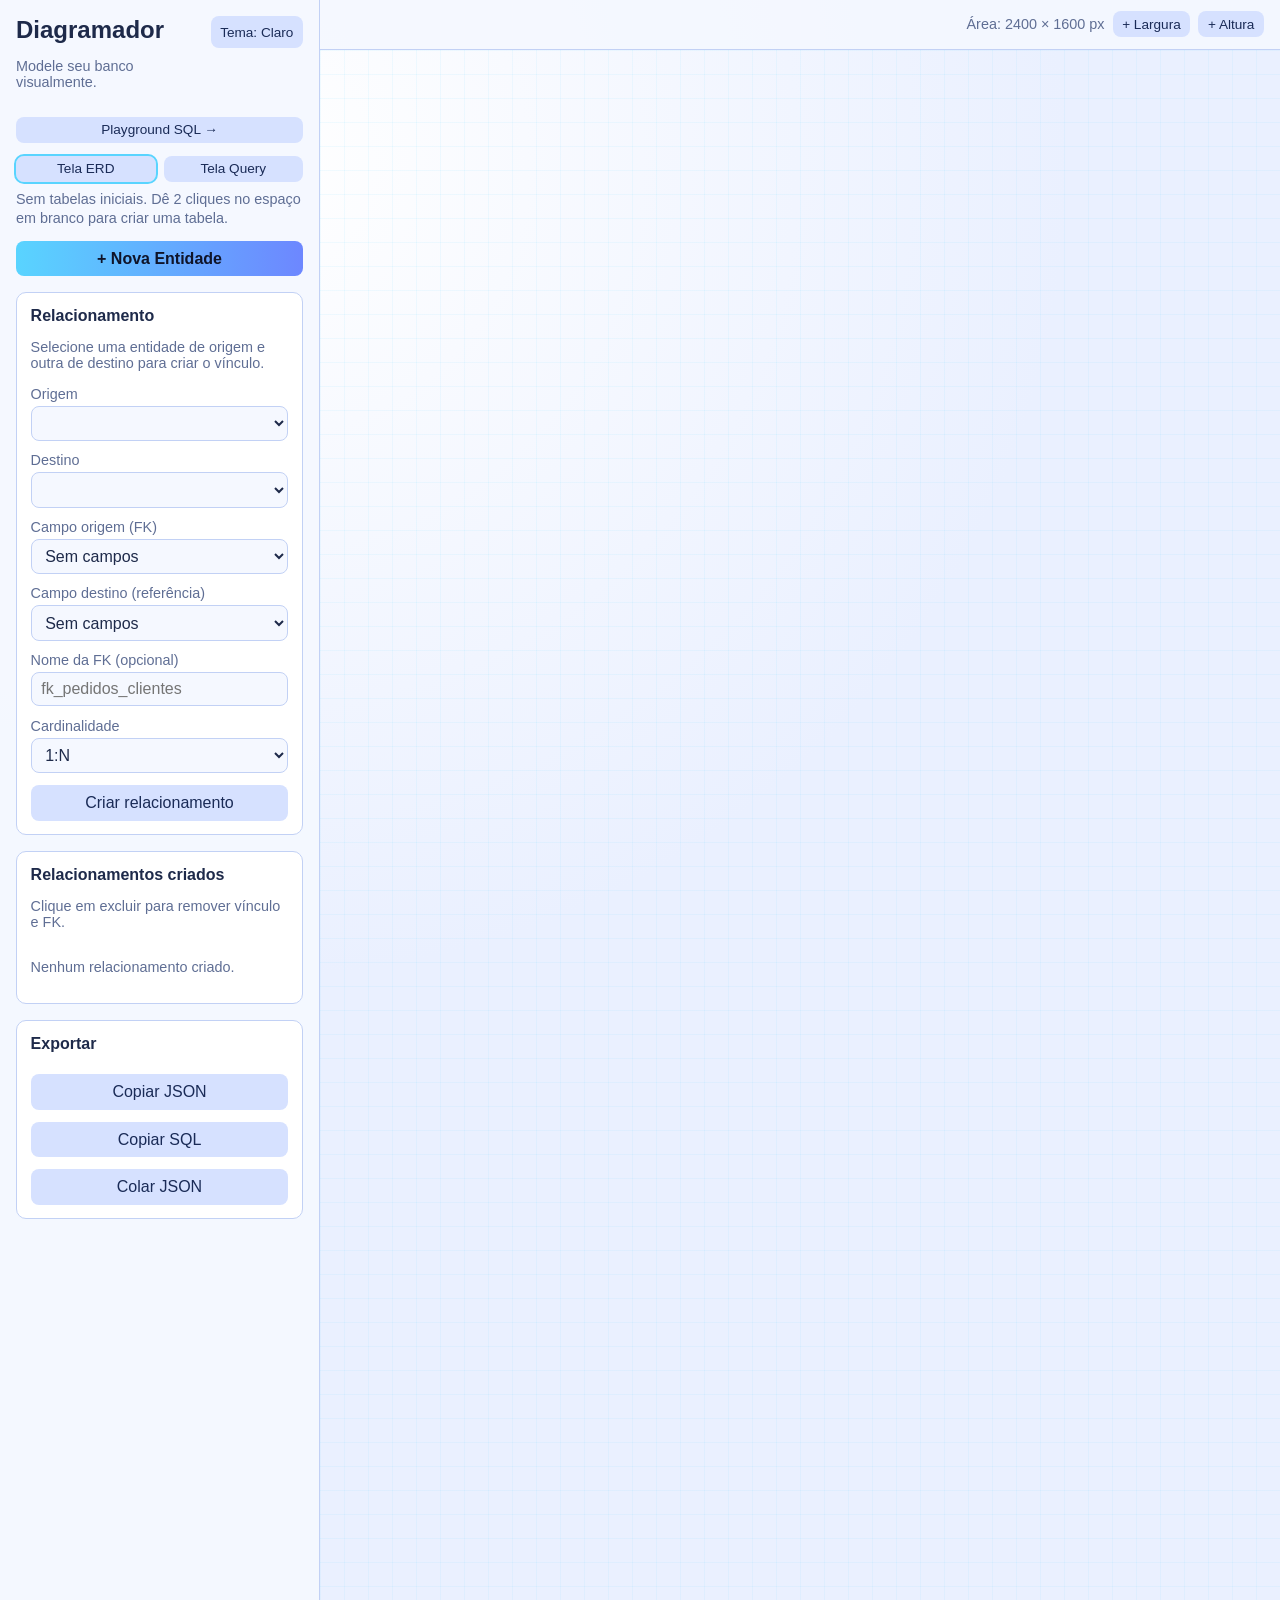
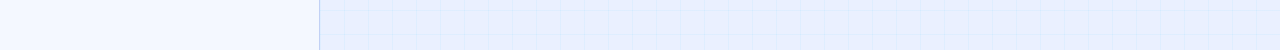
<file: index.html>
<!DOCTYPE html>
<html lang="pt-BR">
  <head>
    <meta charset="UTF-8" />
    <meta name="viewport" content="width=device-width, initial-scale=1.0" />
    <title>ERD Builder</title>
    <meta
      name="description"
      content="Sistema de ERD responsivo para criar entidades, campos e relacionamentos visualmente."
    />
    <link rel="stylesheet" href="style.css" />
  </head>
  <body>
    <div class="app-shell">
      <aside class="sidebar">
        <div class="sidebar-head">
          <div>
            <h1>Diagramador</h1>
            <p class="subtitle">Modele seu banco visualmente.</p>
          </div>
          <button id="theme-toggle" class="btn btn-small theme-toggle" type="button">
            Tema: Escuro
          </button>
        </div>

        <nav class="nav-pages" aria-label="Navegação">
          <a href="playground.html" class="btn btn-small nav-page-link">Playground SQL →</a>
        </nav>

        <div class="screen-switch">
          <button id="open-erd-screen" class="btn btn-small active" type="button">Tela ERD</button>
          <button id="open-query-screen" class="btn btn-small" type="button">Tela Query</button>
        </div>

        <p id="status" class="hint status-global">
          Arraste as entidades para organizar o diagrama.
        </p>

        <div id="erd-controls">
          <button id="add-entity" class="btn btn-primary">+ Nova Entidade</button>

          <div class="panel">
            <h2>Relacionamento</h2>
            <p class="hint">
              Selecione uma entidade de origem e outra de destino para criar o vínculo.
            </p>

            <label for="from-entity">Origem</label>
            <select id="from-entity"></select>

            <label for="to-entity">Destino</label>
            <select id="to-entity"></select>

            <label for="from-field">Campo origem (FK)</label>
            <select id="from-field"></select>

            <label for="to-field">Campo destino (referência)</label>
            <select id="to-field"></select>

            <label for="fk-name">Nome da FK (opcional)</label>
            <input id="fk-name" type="text" placeholder="fk_pedidos_clientes" />

            <label for="rel-type">Cardinalidade</label>
            <select id="rel-type">
              <option value="1:1">1:1</option>
              <option value="1:N" selected>1:N</option>
              <option value="N:N">N:N</option>
            </select>

            <button id="add-relation" class="btn">Criar relacionamento</button>
          </div>

          <div class="panel">
            <h2>Relacionamentos criados</h2>
            <p class="hint">Clique em excluir para remover vínculo e FK.</p>
            <div id="relations-list" class="relations-list"></div>
          </div>

          <div class="panel">
            <h2>Exportar</h2>
            <button id="export-json" class="btn">Copiar JSON</button>
            <button id="export-sql" class="btn" type="button">Copiar SQL</button>
            <button id="import-json" class="btn" type="button">Colar JSON</button>
          </div>
        </div>

        <div id="query-controls" hidden>
          <div class="panel">
            <h2>Gerador de Query</h2>
            <p class="hint">
              Escolha tabela, tipo de query e campos para montar SQL automaticamente.
            </p>

            <label for="query-entity">Tabela</label>
            <select id="query-entity"></select>

            <label for="query-type">Tipo</label>
            <select id="query-type">
              <option value="insert">INSERT</option>
              <option value="update">UPDATE</option>
              <option value="delete">DELETE</option>
              <option value="select">SELECT</option>
            </select>

            <label for="query-language">Exportar para</label>
            <select id="query-language">
              <option value="sql">SQL</option>
              <option value="js">JavaScript</option>
              <option value="java">Java</option>
            </select>

            <div class="panel">
              <h2>Campos para INSERT/UPDATE/SELECT</h2>
              <p class="hint">Marque os campos que entram na operação.</p>
              <div id="query-fields" class="query-checklist"></div>
            </div>
  
            <div class="panel">
              <h2>Campos de filtro (WHERE)</h2>
              <p class="hint">Marque os campos usados nas condições.</p>
              <div id="query-where-fields" class="query-checklist"></div>
            </div>
  
            <div class="panel">
              <h2>Saída</h2>
              <textarea id="query-output" class="query-output" readonly></textarea>
            </div>
            <button id="generate-query" class="btn">Gerar query</button>
            <button id="copy-query" class="btn" type="button">Copiar query</button>
          </div>

        </div>
      </aside>

      <main id="erd-screen" class="workspace-wrap">
        <div class="workspace-toolbar">
          <span class="toolbar-spacer" aria-hidden="true"></span>
          <div class="canvas-controls" role="group" aria-label="Tamanho da área do diagrama">
            <span class="hint canvas-size-hint"
              >Área: <span id="canvas-size-label">2400 × 1600</span> px</span>
            <button type="button" id="expand-canvas-w" class="btn btn-small">+ Largura</button>
            <button type="button" id="expand-canvas-h" class="btn btn-small">+ Altura</button>
          </div>
        </div>
        <section id="workspace" class="workspace" aria-label="Área do diagrama">
          <svg id="relations-layer" class="relations-layer"></svg>
        </section>
      </main>

      <main id="query-screen" class="query-wrap" hidden></main>
    </div>

    <template id="entity-template">
      <article class="entity-card">
        <header class="entity-header">
          <input class="entity-name" value="nova_tabela" />
          <button class="icon-btn remove-entity" title="Excluir entidade">x</button>
        </header>
        <div class="fields"></div>
        <div class="entity-actions">
          <button class="btn btn-small add-field">+ Campo</button>
        </div>
      </article>
    </template>

    <template id="field-template">
      <div class="field-row">
        <div class="field-row-top">
          <input class="field-name" value="novo_campo" />
          <select class="field-type">
            <option>INT</option>
            <option>VARCHAR</option>
            <option>TEXT</option>
            <option>DATE</option>
            <option>DATETIME</option>
            <option>BOOLEAN</option>
            <option>DECIMAL</option>
          </select>
          <button class="icon-btn remove-field-fk" title="Remover FK do campo" hidden>
            fk
          </button>
          <button class="icon-btn remove-field" title="Remover campo">x</button>
        </div>
        <div class="field-meta">
          <label class="flag"><input type="checkbox" class="field-pk" /> PK</label>
          <label class="flag"><input type="checkbox" class="field-not-null" /> NN</label>
          <label class="flag"><input type="checkbox" class="field-unique" /> UQ</label>
          <label class="flag"><input type="checkbox" class="field-auto-inc" /> AI</label>
          <span class="fk-chip" hidden>FK</span>
        </div>
      </div>
    </template>

    <script src="script.js"></script>
  </body>
</html>
</file>
<file: style.css>
:root {
  --bg: #0f1222;
  --bg-gradient: radial-gradient(circle at 20% 10%, #1f2950 0%, #0f1222 40%);
  --panel: #181d33;
  --panel-2: #1f2642;
  --card: #131932;
  --sidebar: rgba(16, 20, 36, 0.95);
  --toolbar: rgba(16, 20, 36, 0.7);
  --btn-bg: #2f3863;
  --btn-text: #eaf0ff;
  --text: #eaf0ff;
  --muted: #9aa6d1;
  --accent: #59d4ff;
  --accent-2: #7cf5c5;
  --danger: #ff7b8e;
  --line: #3c466f;
}

[data-theme="light"] {
  --bg: #eff3ff;
  --bg-gradient: radial-gradient(circle at 20% 10%, #ffffff 0%, #eaf0ff 45%);
  --panel: #ffffff;
  --panel-2: #f5f8ff;
  --card: #ffffff;
  --sidebar: rgba(245, 248, 255, 0.97);
  --toolbar: rgba(245, 248, 255, 0.85);
  --btn-bg: #d6e1ff;
  --btn-text: #1a2b57;
  --text: #1e2a4a;
  --muted: #5f6e94;
  --line: #c2d1f5;
}

* {
  box-sizing: border-box;
}

body {
  margin: 0;
  font-family: "Segoe UI", Tahoma, Geneva, Verdana, sans-serif;
  background: var(--bg-gradient);
  color: var(--text);
}

.app-shell {
  min-height: 100vh;
  display: grid;
  grid-template-columns: 320px 1fr;
}

.sidebar {
  padding: 1rem;
  border-right: 1px solid var(--line);
  background: var(--sidebar);
  overflow-y: auto;
}

.sidebar-head {
  display: flex;
  align-items: flex-start;
  justify-content: space-between;
  gap: 0.75rem;
}

h1 {
  margin: 0;
  font-size: 1.5rem;
}

h2 {
  margin: 0 0 0.6rem;
  font-size: 1rem;
}

.subtitle,
.hint,
label,
#status {
  color: var(--muted);
  font-size: 0.9rem;
}

.panel {
  margin-top: 1rem;
  padding: 0.85rem;
  border: 1px solid var(--line);
  border-radius: 10px;
  background: var(--panel);
}

label {
  display: block;
  margin-top: 0.7rem;
  margin-bottom: 0.25rem;
}

input,
select,
button {
  font: inherit;
}

input,
select {
  width: 100%;
  border: 1px solid var(--line);
  border-radius: 8px;
  padding: 0.45rem 0.6rem;
  background: var(--panel-2);
  color: var(--text);
}

.btn {
  border: none;
  border-radius: 8px;
  padding: 0.55rem 0.75rem;
  color: var(--btn-text);
  background: var(--btn-bg);
  cursor: pointer;
  width: 100%;
  margin-top: 0.75rem;
}

.btn:hover {
  filter: brightness(1.08);
}

.btn-primary {
  background: linear-gradient(90deg, var(--accent), #6d87ff);
  color: #0f1429;
  font-weight: 700;
}

.btn-small {
  width: auto;
  margin-top: 0;
  padding: 0.35rem 0.6rem;
  font-size: 0.85rem;
}

.theme-toggle {
  white-space: nowrap;
  min-height: 32px;
}

.screen-switch {
  display: grid;
  grid-template-columns: 1fr 1fr;
  gap: 0.5rem;
  margin-top: 0.8rem;
}

.status-global {
  margin: 0.5rem 0 0;
  line-height: 1.35;
}

.screen-switch .btn {
  margin-top: 0;
}

.screen-switch .btn.active {
  outline: 2px solid var(--accent);
}

.workspace-wrap {
  display: flex;
  flex-direction: column;
  min-width: 0;
}

.workspace-toolbar {
  display: flex;
  flex-wrap: wrap;
  align-items: center;
  justify-content: flex-end;
  gap: 0.75rem;
  padding: 0.7rem 1rem;
  border-bottom: 1px solid var(--line);
  background: var(--toolbar);
}

.toolbar-spacer {
  flex: 1;
  min-width: 0;
}

.canvas-controls {
  display: flex;
  flex-wrap: wrap;
  align-items: center;
  gap: 0.5rem;
}

.canvas-controls .btn {
  width: auto;
  margin-top: 0;
}

.canvas-size-hint {
  margin: 0;
  white-space: nowrap;
}

.workspace {
  position: relative;
  flex: 1;
  overflow: auto;
  min-height: 70vh;
  background-image: linear-gradient(rgba(89, 212, 255, 0.08) 1px, transparent 1px),
    linear-gradient(90deg, rgba(89, 212, 255, 0.08) 1px, transparent 1px);
  background-size: 24px 24px;
}

.query-wrap {
  display: flex;
  flex-direction: column;
  min-width: 0;
}

.nav-pages {
  margin-top: 0.75rem;
}

.nav-page-link {
  display: block;
  width: 100%;
  text-align: center;
  text-decoration: none;
  box-sizing: border-box;
}

.nav-page-link--inline {
  width: auto;
  display: inline-flex;
  align-items: center;
  justify-content: center;
}

.playground-root {
  min-height: 100vh;
  display: flex;
  flex-direction: column;
  box-sizing: border-box;
}

.playground-header {
  display: flex;
  flex-wrap: wrap;
  align-items: flex-start;
  justify-content: space-between;
  gap: 1rem;
  padding: 1rem 1.25rem;
  border-bottom: 1px solid var(--line);
  background: var(--toolbar);
}

.playground-header-main {
  min-width: 0;
}

.playground-header-tools {
  display: flex;
  flex-wrap: wrap;
  align-items: center;
  gap: 0.5rem;
}

.playground-status-line {
  margin: 0.5rem 1.25rem 0;
  line-height: 1.35;
}

.playground-bank-panel {
  margin: 0 1.25rem 1rem;
}

.playground-bank-panel .btn {
  width: auto;
}

.playground-action-row {
  display: flex;
  flex-wrap: wrap;
  gap: 0.5rem;
  align-items: center;
  margin-top: 0.75rem;
}

.playground-action-row .btn {
  margin-top: 0;
}

.playground-console.sandbox-wrap {
  flex: 1;
  min-height: 0;
  background: var(--bg);
}

.playground-console .sandbox-body {
  flex: 1;
  min-height: 0;
  padding: 1rem 1.25rem 1.5rem;
}

.playground-console .sandbox-output-wrap {
  max-height: min(52vh, 640px);
}

.sandbox-wrap {
  display: flex;
  flex-direction: column;
  min-width: 0;
  min-height: 70vh;
  background: var(--bg);
}

.sandbox-toolbar {
  display: flex;
  flex-wrap: wrap;
  align-items: center;
  justify-content: space-between;
  gap: 0.75rem;
  padding: 0.7rem 1rem;
  border-bottom: 1px solid var(--line);
  background: var(--toolbar);
}

.sandbox-toolbar-title {
  font-weight: 600;
  color: var(--text);
}

.sandbox-badge {
  font-size: 0.82rem;
  color: var(--muted);
  padding: 0.25rem 0.6rem;
  border: 1px solid var(--line);
  border-radius: 999px;
  background: var(--panel-2);
}

.sandbox-badge.sandbox-badge-ok {
  color: var(--accent-2);
  border-color: rgba(124, 245, 197, 0.45);
}

.sandbox-body {
  flex: 1;
  display: flex;
  flex-direction: column;
  padding: 1rem;
  gap: 0.5rem;
  min-height: 0;
}

.sandbox-label {
  margin: 0;
  font-size: 0.85rem;
  color: var(--muted);
}

.sandbox-sql-input {
  flex: 1;
  min-height: 160px;
  width: 100%;
  font-family: Consolas, "Courier New", monospace;
  font-size: 0.88rem;
  line-height: 1.45;
  padding: 0.65rem 0.75rem;
  border: 1px solid var(--line);
  border-radius: 10px;
  background: var(--panel-2);
  color: var(--text);
  resize: vertical;
}

.sandbox-actions {
  display: flex;
  flex-wrap: wrap;
  gap: 0.5rem;
  align-items: center;
}

.sandbox-actions .btn {
  width: auto;
  margin-top: 0;
}

.btn-sandbox-run {
  min-width: 140px;
}

.sandbox-output-wrap {
  flex: 1;
  min-height: 120px;
  max-height: min(50vh, 480px);
  overflow: auto;
  border: 1px solid var(--line);
  border-radius: 10px;
  background: var(--panel);
  padding: 0.75rem;
}

.sandbox-msg {
  margin: 0 0 0.75rem;
  font-size: 0.88rem;
  line-height: 1.45;
}

.sandbox-msg:last-child {
  margin-bottom: 0;
}

.sandbox-msg--error {
  color: var(--danger);
  white-space: pre-wrap;
  font-family: Consolas, "Courier New", monospace;
  font-size: 0.85rem;
}

.sandbox-msg--ok {
  color: var(--accent-2);
}

.sandbox-msg--muted {
  color: var(--muted);
}

.sandbox-table-wrap {
  overflow: auto;
  max-width: 100%;
}

.sandbox-table {
  width: 100%;
  border-collapse: collapse;
  font-size: 0.82rem;
}

.sandbox-table th,
.sandbox-table td {
  border: 1px solid var(--line);
  padding: 0.35rem 0.5rem;
  text-align: left;
  vertical-align: top;
}

.sandbox-table th {
  background: var(--panel-2);
  color: var(--accent);
  position: sticky;
  top: 0;
  z-index: 1;
}

.sandbox-table tr:nth-child(even) td {
  background: rgba(89, 212, 255, 0.04);
}

.sandbox-cmd-list {
  display: flex;
  flex-direction: column;
  gap: 1rem;
}

.sandbox-cmd-block {
  border: 1px solid var(--line);
  border-radius: 10px;
  padding: 0.75rem 0.85rem;
  background: var(--panel-2);
}

.sandbox-cmd-block--error {
  border-color: rgba(255, 123, 142, 0.55);
  background: rgba(255, 123, 142, 0.06);
}

.sandbox-cmd-head {
  display: flex;
  flex-wrap: wrap;
  align-items: baseline;
  gap: 0.5rem;
  margin-bottom: 0.5rem;
}

.sandbox-cmd-num {
  font-size: 0.75rem;
  font-weight: 700;
  color: var(--accent);
  flex-shrink: 0;
}

.sandbox-cmd-snippet {
  font-family: Consolas, "Courier New", monospace;
  font-size: 0.78rem;
  color: var(--muted);
  word-break: break-word;
}

.sandbox-cmd-status {
  margin: 0.35rem 0 0;
  font-size: 0.88rem;
  line-height: 1.4;
}

.sandbox-cmd-status--ok {
  color: var(--accent-2);
}

.sandbox-cmd-status--err {
  color: var(--danger);
}

.sandbox-cmd-icon {
  margin-right: 0.25rem;
}

.sandbox-cmd-detail {
  margin: 0.35rem 0 0;
  font-size: 0.82rem;
  color: var(--muted);
  line-height: 1.35;
}

.sandbox-cmd-grid {
  margin-top: 0.65rem;
}

.sandbox-cmd-err-detail {
  margin: 0.5rem 0 0;
  padding: 0.5rem 0.6rem;
  border-radius: 8px;
  background: var(--panel);
  border: 1px solid var(--line);
  font-family: Consolas, "Courier New", monospace;
  font-size: 0.8rem;
  white-space: pre-wrap;
  overflow-x: auto;
  color: var(--danger);
}

.sandbox-cmd-hint {
  margin: 0.45rem 0 0;
  font-size: 0.78rem;
  color: var(--muted);
  line-height: 1.35;
}

.query-toolbar {
  padding: 0.7rem 1rem;
  border-bottom: 1px solid var(--line);
  background: var(--toolbar);
  color: var(--muted);
}

.query-result-area {
  padding: 1rem;
}

.query-result-panel {
  margin-top: 0;
}

.query-checklist {
  margin-top: 0.5rem;
  display: grid;
  gap: 0.35rem;
  max-height: 260px;
  overflow: auto;
}

.query-check {
  display: flex;
  align-items: center;
  gap: 0.5rem;
  margin: 0;
  color: var(--text);
}

.query-check input {
  width: auto;
}

.query-output {
  margin-top: 0.5rem;
  min-height: 50px;
  min-width: 230px;
  resize: horizontal;
  font-family: Consolas, "Courier New", monospace;
  white-space: pre-wrap;
  wrap: "soft";
}

.relations-layer {
  position: absolute;
  inset: 0;
  width: 1800px;
  height: 1200px;
  pointer-events: auto;
}

.entity-card {
  position: absolute;
  min-width: 300px;
  width: max-content;
  max-width: min(95vw, 1000px);
  border: 1px solid var(--line);
  border-radius: 12px;
  background: var(--card);
  box-shadow: 0 10px 24px rgba(5, 9, 21, 0.45);
  user-select: none;
}

.entity-header {
  display: flex;
  align-items: center;
  gap: 0.5rem;
  padding: 0.55rem;
  border-bottom: 1px solid var(--line);
  cursor: grab;
}

.entity-name {
  border: 1px solid transparent;
  background: transparent;
  font-weight: 700;
  font-size: 0.95rem;
  width: 18ch;
  min-width: 12ch;
  max-width: none;
}

.entity-name:focus {
  border-color: var(--accent);
  background: rgba(89, 212, 255, 0.08);
}

.fields {
  padding: 0.5rem;
  display: grid;
  gap: 0.4rem;
  overflow-x: auto;
  max-width: 100%;
}

.field-row {
  display: flex;
  flex-direction: column;
  gap: 0.35rem;
  border: 1px solid transparent;
  border-radius: 8px;
  padding: 0.25rem;
}

.field-row-top {
  display: flex;
  flex-wrap: wrap;
  align-items: center;
  gap: 0.35rem;
}

.field-row-top .field-name {
  flex: 1 1 12ch;
  min-width: 12ch;
}

.field-row-top .field-type {
  flex: 0 0 auto;
}

.field-row input,
.field-row select {
  width: auto;
}

.field-name {
  min-width: 14ch;
}

.field-type {
  min-width: 10ch;
}

.field-meta {
  display: flex;
  flex-wrap: wrap;
  align-items: center;
  gap: 0.35rem 0.5rem;
}

.flag {
  margin: 0;
  display: flex;
  align-items: center;
  gap: 0.25rem;
  font-size: 0.78rem;
}

.fk-chip {
  background: rgba(89, 212, 255, 0.2);
  color: #a7ebff;
  border: 1px solid rgba(89, 212, 255, 0.6);
  border-radius: 999px;
  font-size: 0.68rem;
  padding: 0.1rem 0.35rem;
  line-height: 1.1;
}

.remove-field-fk {
  width: 34px;
  font-size: 0.72rem;
  text-transform: uppercase;
}

.field-pk {
  width: auto;
}

.entity-actions {
  padding: 0.55rem;
  border-top: 1px solid var(--line);
  display: flex;
  justify-content: flex-end;
}

.icon-btn {
  border: 1px solid var(--line);
  background: var(--btn-bg);
  color: var(--text);
  border-radius: 8px;
  width: 28px;
  height: 28px;
  padding: 0;
  cursor: pointer;
}

.icon-btn:hover {
  filter: brightness(1.08);
}

.relation-line {
  stroke: #8af8cd;
  stroke-width: 2.2;
  fill: none;
  pointer-events: none;
}

.relation-hit {
  stroke: transparent;
  stroke-width: 14;
  fill: none;
  cursor: pointer;
  pointer-events: stroke;
}

.relation-label {
  fill: #d9ffe9;
  font-size: 12px;
  text-anchor: middle;
  pointer-events: none;
}

.relations-list {
  display: grid;
  gap: 0.4rem;
  margin-top: 0.5rem;
}

.relation-item {
  border: 1px solid var(--line);
  background: var(--panel-2);
  border-radius: 8px;
  padding: 0.5rem;
  display: grid;
  gap: 0.35rem;
}

.relation-item p {
  margin: 0;
  font-size: 0.82rem;
  color: #dbe4ff;
}

.relation-item button {
  margin-top: 0;
}

.field-row.fk-source {
  border-color: #59d4ff;
  background: rgba(89, 212, 255, 0.12);
}

.field-row.fk-target {
  border-color: #7cf5c5;
  background: rgba(124, 245, 197, 0.14);
}

@media (max-width: 1000px) {
  .app-shell {
    grid-template-columns: 1fr;
  }

  .sidebar {
    border-right: none;
    border-bottom: 1px solid var(--line);
  }

  .workspace {
    min-height: 60vh;
  }

  .entity-card {
    min-width: 280px;
    max-width: 92vw;
  }

  .sidebar-head {
    align-items: center;
  }
}

@media (max-width: 720px) {
  .sidebar {
    padding: 0.8rem;
  }

  .sidebar-head {
    flex-direction: column;
    align-items: stretch;
  }

  .theme-toggle {
    width: 100%;
  }

  .field-row {
    grid-template-columns: 1fr;
  }

  .field-row input,
  .field-row select,
  .field-meta,
  .remove-field-fk,
  .remove-field {
    width: 100%;
  }

  .remove-field-fk,
  .remove-field {
    height: 34px;
  }
}
</file>
